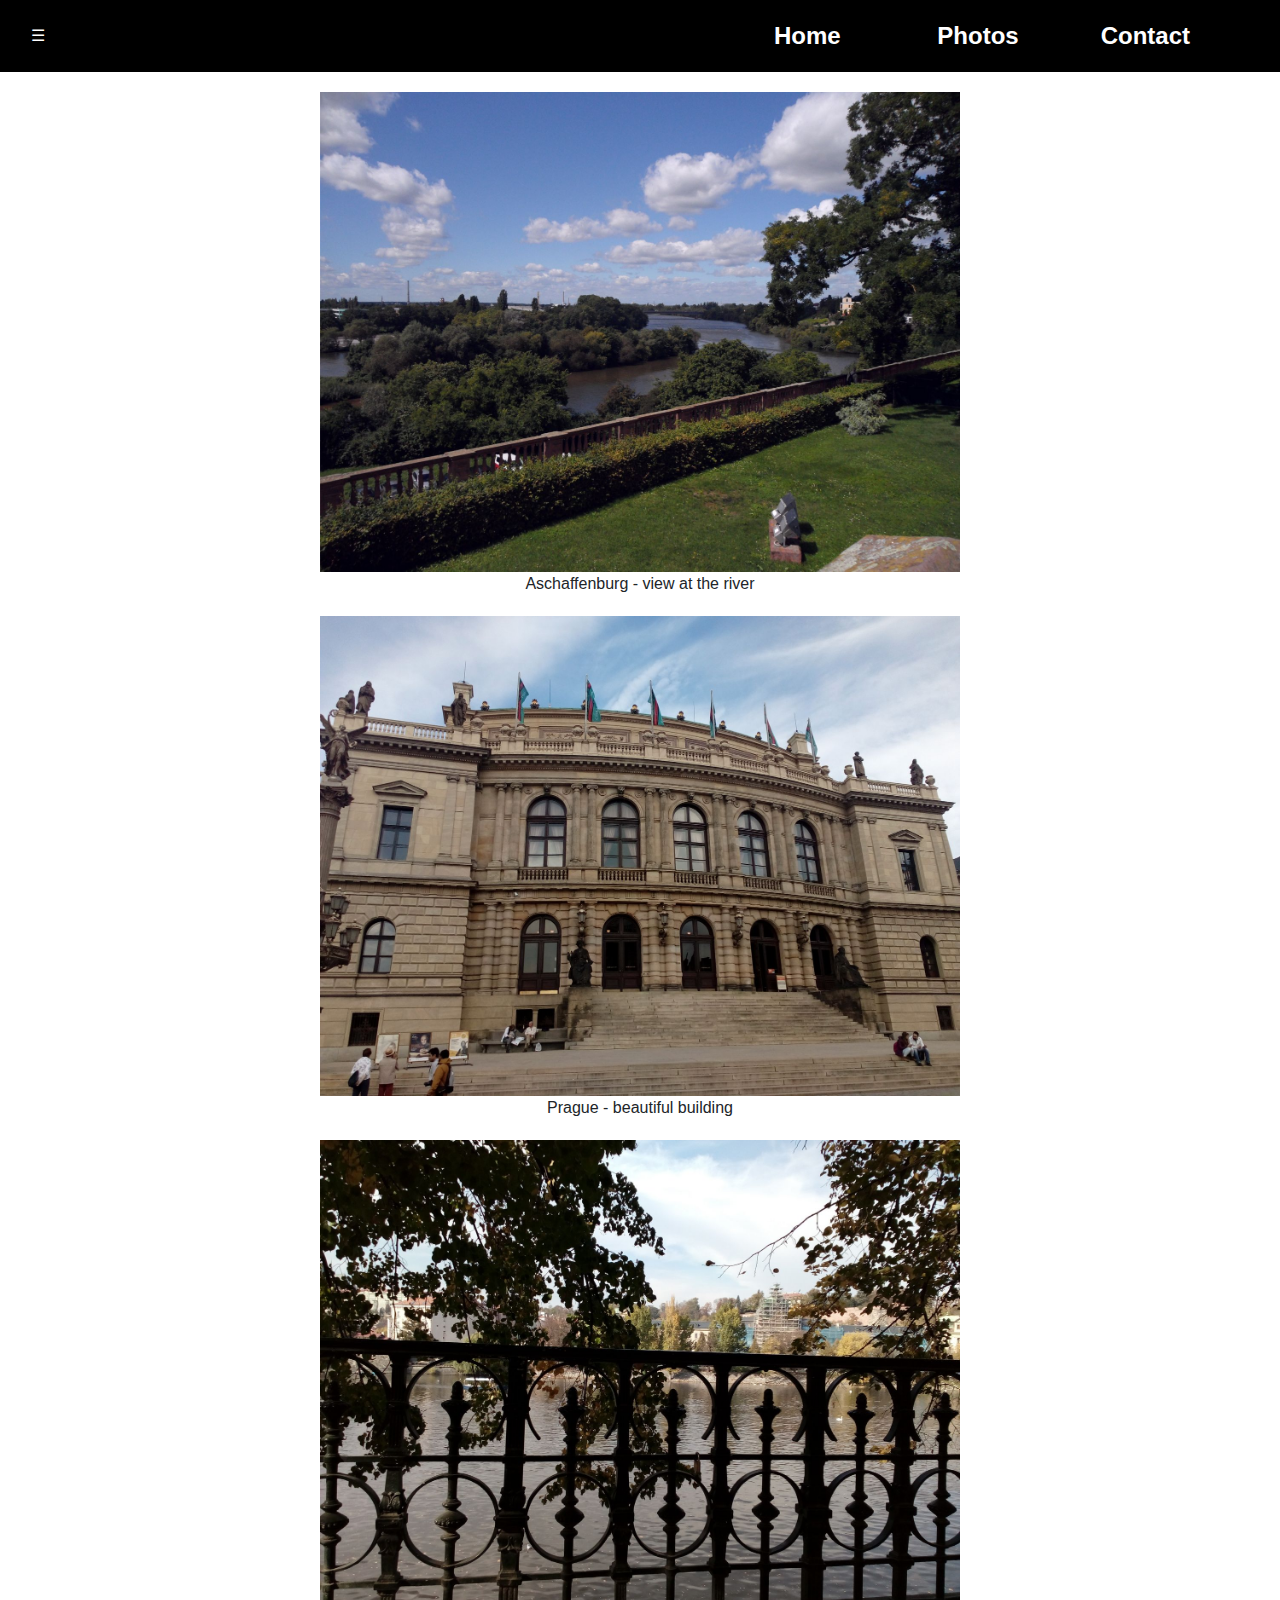
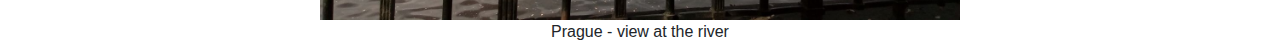
<file: photos.html>
</<!DOCTYPE html>
<html lang="en" dir="ltr">
  <head>
    <meta charset="utf-8">
    <title>Photos</title>
    <link rel="stylesheet" href="https://stackpath.bootstrapcdn.com/bootstrap/4.3.1/css/bootstrap.min.css">
    <link rel="stylesheet" href="format.css">
  </head>
  <body class="body-photos">
    <nav class="col-12 navbar navbar-expand-sm">
      <div class="col-sm-1" id="mobile_menu" onclick="toggleMenu()">☰</div>
      <div class="col-sm-11 col-md-6 offset-md-5 col-lg-5 offset-lg-6">
        <ul class="navbar-nav" id="navbar-nav">
          <li class="nav-item col-4"><a href="index.html">Home</a></li>
          <li class="nav-item col-4"><a href="photos.html">Photos</a></li>
          <li class="nav-item col-4"><a href="contact.html">Contact</a></li>
        </ul>
      </div>
    </nav>
    <div id="photos">
      <img alt="Photo: Aschaffenburg - view at the river" src="aschaffenburg.jpg" />
      <figcaption>Aschaffenburg - view at the river</figcaption>
      <img alt="Photo: Prague - beautiful building" src="prague-1.jpg" />
      <figcaption>Prague - beautiful building</figcaption>
      <img alt="Photo: Prague - view at the river" src="prague-2.jpg" />
      <figcaption>Prague - view at the river</figcaption>
    </div>
    <script src="script.js"></script>
  </body>
</html>
</file>
<file: format.css>
body{
background: linear-gradient(90deg, rgba(255,255,255,1) 0%, rgba(16,180,208,1) 49%, rgba(117,0,255,1) 100%);
}

.body-photos{
  background: white;
}

#content {
    margin: 5% 10% 0% 10%;
}

.description {
  padding-top: 50px;
}

.headline {
  padding-top: 5%;
  font-size: 7em;
}

#mobile-menu {
  font-size: 2.5em;
}

.navbar {
  min-height: 8vh;
  align-items: center;
  background-color: black;
  color: white;
}

#navbar-nav a {
  color: white;
  font-weight: bold;
  font-size: 1.5em;
}

p{
  font-size: 1.5em;
}

#photos {
  align-items: center;
  display: flex;
  justify-content: center;
  flex-direction: column;
  float: none;
}

#photos img {
  width: 50%;
  margin-top: 20px;
}

@media screen and (max-width: 1000px) {
  #photos img{
    width: 70%;
  }
}

@media screen and (max-width: 750px) {
  #photos img{
    width: 80%;
  }

  #navbar-nav{
      display: none;
  }
}
</file>
